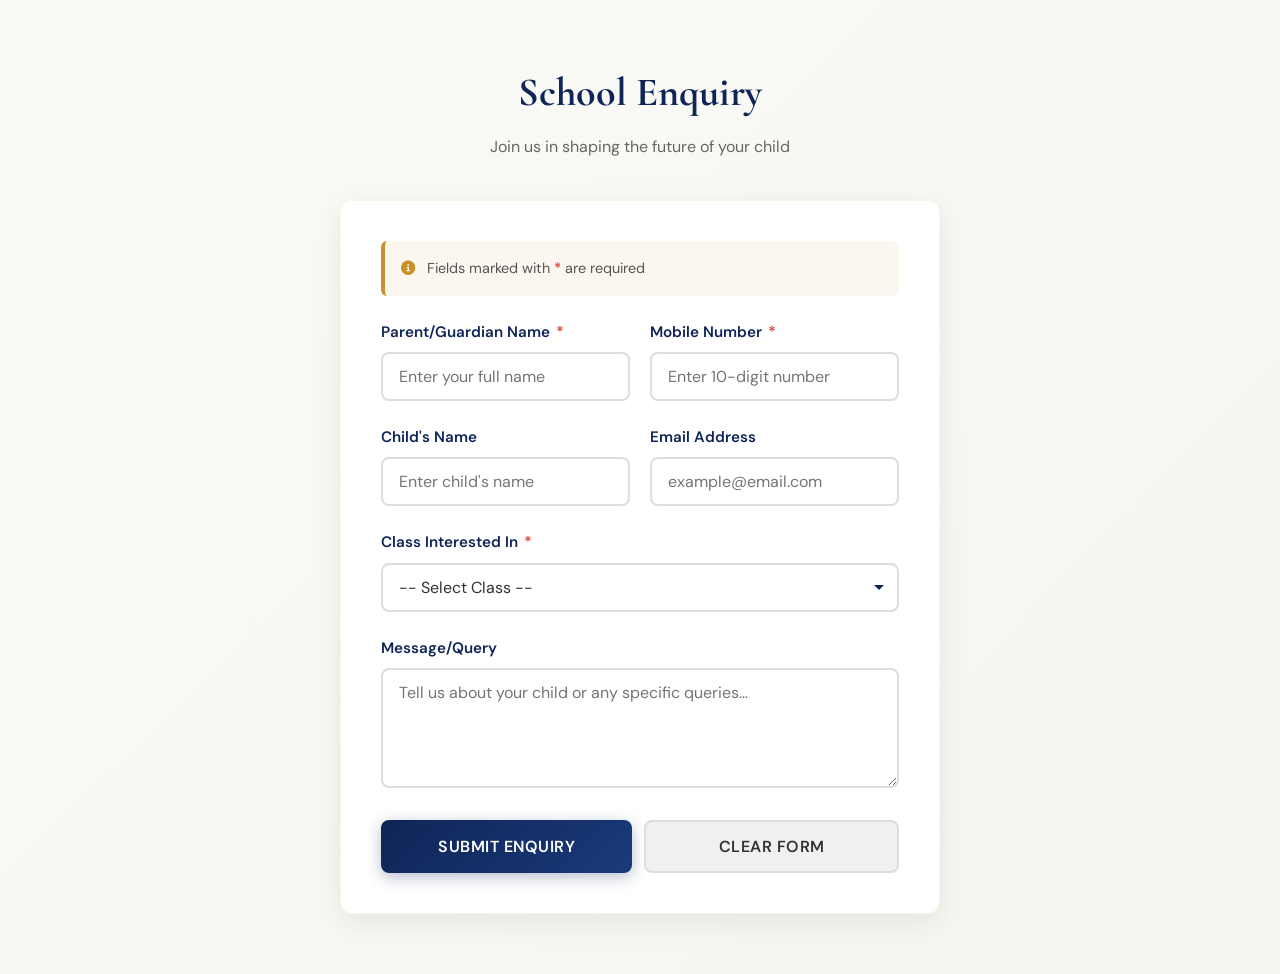
<file: enquiry-form.html>
<!DOCTYPE html>
<html lang="en">
<head>
    <meta charset="UTF-8">
    <meta name="viewport" content="width=device-width, initial-scale=1.0">
    <title>School Enquiry Form</title>
    <link href="https://fonts.googleapis.com/css2?family=Cormorant+Garamond:wght@400;600;700&family=DM+Sans:wght@400;500;700&display=swap" rel="stylesheet">
    <link rel="stylesheet" href="https://cdnjs.cloudflare.com/ajax/libs/font-awesome/6.4.0/css/all.min.css">
    <style>
        * {
            margin: 0;
            padding: 0;
            box-sizing: border-box;
        }

        :root {
            --primary-color: #0f2557;
            --secondary-color: #c8922a;
            --light-bg: #fafaf7;
            --text-color: #333;
            --border-color: #ddd;
            --error-color: #e74c3c;
            --success-color: #27ae60;
            --font-heading: 'Cormorant Garamond', serif;
            --font-body: 'DM Sans', sans-serif;
            --transition: 0.3s cubic-bezier(0.25, 0.46, 0.45, 0.94);
        }

        body {
            font-family: var(--font-body);
            background: linear-gradient(135deg, var(--light-bg) 0%, #f5f5f0 100%);
            color: var(--text-color);
            line-height: 1.6;
            min-height: 100vh;
            padding: 20px;
        }

        .container {
            max-width: 600px;
            margin: 40px auto;
        }

        .form-header {
            text-align: center;
            margin-bottom: 40px;
        }

        .form-header h1 {
            font-family: var(--font-heading);
            font-size: 2.5rem;
            color: var(--primary-color);
            margin-bottom: 10px;
            font-weight: 700;
        }

        .form-header p {
            color: #666;
            font-size: 1rem;
        }

        .form-wrapper {
            background: white;
            border-radius: 12px;
            padding: 40px;
            box-shadow: 0 8px 32px rgba(0, 0, 0, 0.08);
            backdrop-filter: blur(10px);
            border: 1px solid rgba(200, 146, 42, 0.1);
        }

        .form-group {
            margin-bottom: 24px;
            display: flex;
            flex-direction: column;
        }

        label {
            font-family: var(--font-body);
            font-weight: 600;
            color: var(--primary-color);
            margin-bottom: 8px;
            font-size: 0.95rem;
            display: flex;
            align-items: center;
            gap: 6px;
        }

        .required {
            color: var(--error-color);
            font-weight: bold;
        }

        input[type="text"],
        input[type="email"],
        input[type="tel"],
        select,
        textarea {
            font-family: var(--font-body);
            font-size: 1rem;
            padding: 12px 16px;
            border: 2px solid var(--border-color);
            border-radius: 8px;
            background: white;
            color: var(--text-color);
            transition: all var(--transition);
            outline: none;
        }

        input[type="text"]:focus,
        input[type="email"]:focus,
        input[type="tel"]:focus,
        select:focus,
        textarea:focus {
            border-color: var(--secondary-color);
            box-shadow: 0 0 0 4px rgba(200, 146, 42, 0.15);
            background: rgba(200, 146, 42, 0.02);
        }

        textarea {
            resize: vertical;
            min-height: 120px;
            font-family: var(--font-body);
        }

        select {
            cursor: pointer;
            appearance: none;
            background-image: url("data:image/svg+xml,%3Csvg xmlns='http://www.w3.org/2000/svg' width='12' height='12' viewBox='0 0 12 12'%3E%3Cpath fill='%230f2557' d='M6 9L1 4h10z'/%3E%3C/svg%3E");
            background-repeat: no-repeat;
            background-position: right 12px center;
            padding-right: 36px;
        }

        /* Validation states */
        input.valid,
        select.valid,
        textarea.valid {
            border-color: var(--success-color);
            background-color: rgba(39, 174, 96, 0.02);
        }

        input.invalid,
        select.invalid,
        textarea.invalid {
            border-color: var(--error-color);
            background-color: rgba(231, 76, 60, 0.02);
        }

        .field-error {
            color: var(--error-color);
            font-size: 0.85rem;
            margin-top: 6px;
            display: none;
            font-weight: 500;
        }

        .field-error.show {
            display: flex;
            align-items: center;
            gap: 4px;
        }

        .field-error i {
            font-size: 0.75rem;
        }

        .form-row {
            display: grid;
            grid-template-columns: 1fr 1fr;
            gap: 20px;
        }

        @media (max-width: 768px) {
            .form-row {
                grid-template-columns: 1fr;
            }

            .form-wrapper {
                padding: 24px;
            }

            .form-header h1 {
                font-size: 2rem;
            }
        }

        .button-group {
            display: flex;
            gap: 12px;
            margin-top: 32px;
        }

        button[type="submit"],
        button[type="reset"] {
            flex: 1;
            padding: 14px 24px;
            font-family: var(--font-body);
            font-size: 1rem;
            font-weight: 600;
            border: none;
            border-radius: 8px;
            cursor: pointer;
            transition: all var(--transition);
            text-transform: uppercase;
            letter-spacing: 0.5px;
        }

        button[type="submit"] {
            background: linear-gradient(135deg, var(--primary-color) 0%, #1a3a7a 100%);
            color: white;
            box-shadow: 0 4px 15px rgba(15, 37, 87, 0.3);
        }

        button[type="submit"]:hover {
            transform: translateY(-2px);
            box-shadow: 0 6px 20px rgba(15, 37, 87, 0.4);
            background: linear-gradient(135deg, #1a3a7a 0%, var(--primary-color) 100%);
        }

        button[type="submit"]:active {
            transform: translateY(0);
            box-shadow: 0 2px 10px rgba(15, 37, 87, 0.3);
        }

        button[type="reset"] {
            background: #f0f0f0;
            color: var(--text-color);
            border: 2px solid var(--border-color);
        }

        button[type="reset"]:hover {
            background: #e8e8e8;
            border-color: var(--text-color);
        }

        .success-message {
            display: none;
            background: linear-gradient(135deg, rgba(39, 174, 96, 0.1) 0%, rgba(39, 174, 96, 0.05) 100%);
            border: 2px solid var(--success-color);
            border-radius: 12px;
            padding: 24px;
            text-align: center;
            margin-bottom: 24px;
            animation: slideDown 0.5s var(--transition);
        }

        .success-message.show {
            display: block;
        }

        .success-message h2 {
            font-family: var(--font-heading);
            color: var(--success-color);
            margin-bottom: 8px;
            font-size: 1.5rem;
        }

        .success-message p {
            color: #666;
            font-size: 0.95rem;
        }

        .success-icon {
            font-size: 2.5rem;
            color: var(--success-color);
            margin-bottom: 12px;
            animation: scaleIn 0.5s var(--transition);
        }

        @keyframes slideDown {
            from {
                opacity: 0;
                transform: translateY(-20px);
            }
            to {
                opacity: 1;
                transform: translateY(0);
            }
        }

        @keyframes scaleIn {
            from {
                transform: scale(0);
            }
            to {
                transform: scale(1);
            }
        }

        .form-info {
            background: rgba(200, 146, 42, 0.08);
            border-left: 4px solid var(--secondary-color);
            padding: 16px;
            border-radius: 6px;
            margin-bottom: 24px;
            font-size: 0.9rem;
            color: #555;
        }

        .form-info i {
            color: var(--secondary-color);
            margin-right: 8px;
        }

        .loading {
            display: none;
            text-align: center;
            padding: 20px;
        }

        .loading.show {
            display: block;
        }

        .spinner {
            display: inline-block;
            width: 20px;
            height: 20px;
            border: 3px solid rgba(15, 37, 87, 0.2);
            border-top: 3px solid var(--primary-color);
            border-radius: 50%;
            animation: spin 0.8s linear infinite;
        }

        @keyframes spin {
            to { transform: rotate(360deg); }
        }

        .loading-text {
            margin-top: 10px;
            color: var(--primary-color);
            font-weight: 600;
        }
    </style>
</head>
<body>
    <div class="container">
        <div class="form-header">
            <h1>School Enquiry</h1>
            <p>Join us in shaping the future of your child</p>
        </div>

        <div class="form-wrapper">
            <div class="form-info">
                <i class="fas fa-info-circle"></i>
                <span>Fields marked with <span class="required">*</span> are required</span>
            </div>

            <div class="success-message" id="successMessage">
                <div class="success-icon">
                    <i class="fas fa-check-circle"></i>
                </div>
                <h2>Thank You!</h2>
                <p>Your enquiry has been submitted successfully. We'll get back to you soon.</p>
            </div>

            <div class="loading" id="loadingSpinner">
                <div class="spinner"></div>
                <div class="loading-text">Submitting...</div>
            </div>

            <form id="enquiryForm" class="enquiry-form">
                <div class="form-row">
                    <div class="form-group">
                        <label for="parentName">
                            Parent/Guardian Name <span class="required">*</span>
                        </label>
                        <input 
                            type="text" 
                            id="parentName" 
                            name="parentName" 
                            placeholder="Enter your full name"
                            required
                        >
                        <div class="field-error" id="parentNameError">
                            <i class="fas fa-exclamation-circle"></i>
                            <span id="parentNameErrorMsg"></span>
                        </div>
                    </div>

                    <div class="form-group">
                        <label for="mobileNumber">
                            Mobile Number <span class="required">*</span>
                        </label>
                        <input 
                            type="tel" 
                            id="mobileNumber" 
                            name="mobileNumber" 
                            placeholder="Enter 10-digit number"
                            required
                        >
                        <div class="field-error" id="mobileNumberError">
                            <i class="fas fa-exclamation-circle"></i>
                            <span id="mobileNumberErrorMsg"></span>
                        </div>
                    </div>
                </div>

                <div class="form-row">
                    <div class="form-group">
                        <label for="childName">Child's Name</label>
                        <input 
                            type="text" 
                            id="childName" 
                            name="childName" 
                            placeholder="Enter child's name"
                        >
                    </div>

                    <div class="form-group">
                        <label for="email">Email Address</label>
                        <input 
                            type="email" 
                            id="email" 
                            name="email" 
                            placeholder="example@email.com"
                        >
                        <div class="field-error" id="emailError">
                            <i class="fas fa-exclamation-circle"></i>
                            <span id="emailErrorMsg"></span>
                        </div>
                    </div>
                </div>

                <div class="form-group">
                    <label for="classInterested">
                        Class Interested In <span class="required">*</span>
                    </label>
                    <select id="classInterested" name="classInterested" required>
                        <option value="">-- Select Class --</option>
                        <option value="Pre-Nursery">Pre-Nursery</option>
                        <option value="Nursery">Nursery</option>
                        <option value="KG">KG</option>
                        <option value="Class I">Class I</option>
                        <option value="Class II">Class II</option>
                        <option value="Class III">Class III</option>
                        <option value="Class IV">Class IV</option>
                        <option value="Class V">Class V</option>
                        <option value="Class VI">Class VI</option>
                        <option value="Class VII">Class VII</option>
                        <option value="Class VIII">Class VIII</option>
                        <option value="Class IX">Class IX</option>
                        <option value="Class X">Class X</option>
                    </select>
                    <div class="field-error" id="classInterestedError">
                        <i class="fas fa-exclamation-circle"></i>
                        <span id="classInterestedErrorMsg"></span>
                    </div>
                </div>

                <div class="form-group">
                    <label for="message">Message/Query</label>
                    <textarea 
                        id="message" 
                        name="message" 
                        placeholder="Tell us about your child or any specific queries..."
                    ></textarea>
                </div>

                <div class="button-group">
                    <button type="submit">Submit Enquiry</button>
                    <button type="reset">Clear Form</button>
                </div>
            </form>
        </div>
    </div>

    <script>
        class EnquiryForm {
            constructor() {
                this.form = document.getElementById('enquiryForm');
                this.successMessage = document.getElementById('successMessage');
                this.loadingSpinner = document.getElementById('loadingSpinner');
                
                this.fields = {
                    parentName: document.getElementById('parentName'),
                    mobileNumber: document.getElementById('mobileNumber'),
                    childName: document.getElementById('childName'),
                    email: document.getElementById('email'),
                    classInterested: document.getElementById('classInterested'),
                    message: document.getElementById('message')
                };

                this.init();
            }

            init() {
                this.form.addEventListener('submit', (e) => this.handleSubmit(e));
                
                // Real-time validation on blur
                Object.values(this.fields).forEach(field => {
                    field.addEventListener('blur', () => this.validateField(field));
                });

                // Remove validation styling on focus
                Object.values(this.fields).forEach(field => {
                    field.addEventListener('focus', () => {
                        field.classList.remove('valid', 'invalid');
                        const errorEl = document.getElementById(`${field.id}Error`);
                        if (errorEl) errorEl.classList.remove('show');
                    });
                });
            }

            async handleSubmit(e) {
                e.preventDefault();

                // Validate all fields
                if (!this.validateAllFields()) {
                    return;
                }

                // Show loading state
                this.loadingSpinner.classList.add('show');
                this.form.style.display = 'none';
                this.successMessage.classList.remove('show');

                try {
                    // Submit to Formspree
                    const formData = new FormData(this.form);
                    
                    const response = await fetch('https://formspree.io/f/YOUR_FORM_ID', {
                        method: 'POST',
                        body: formData,
                        headers: {
                            'Accept': 'application/json'
                        }
                    });

                    if (response.ok) {
                        // Show success message
                        this.loadingSpinner.classList.remove('show');
                        this.successMessage.classList.add('show');
                        
                        // Reset form
                        this.form.reset();
                        
                        // Scroll to success message
                        this.successMessage.scrollIntoView({ behavior: 'smooth', block: 'center' });

                        // Reset after 5 seconds
                        setTimeout(() => {
                            this.successMessage.classList.remove('show');
                            this.form.style.display = 'block';
                        }, 5000);
                    } else {
                        throw new Error('Form submission failed');
                    }
                } catch (error) {
                    console.error('Error:', error);
                    this.loadingSpinner.classList.remove('show');
                    this.form.style.display = 'block';
                    alert('Error submitting form. Please try again later.');
                }
            }
            
            validateAllFields() {
                let isValid = true;

                // Validate required fields
                const requiredFields = ['parentName', 'mobileNumber', 'classInterested'];
                
                requiredFields.forEach(fieldName => {
                    const field = this.fields[fieldName];
                    if (!this.validateField(field)) {
                        isValid = false;
                    }
                });

                // Validate email if provided
                if (this.fields.email.value) {
                    if (!this.isValidEmail(this.fields.email.value)) {
                        this.showFieldError(this.fields.email, 'Please enter a valid email address');
                        isValid = false;
                    }
                }

                return isValid;
            }

            validateField(field) {
                const fieldName = field.id;
                let isValid = true;
                let errorMsg = '';

                if (fieldName === 'parentName') {
                    if (!field.value.trim()) {
                        errorMsg = 'Parent name is required';
                        isValid = false;
                    } else if (field.value.trim().length < 3) {
                        errorMsg = 'Name must be at least 3 characters';
                        isValid = false;
                    }
                }

                if (fieldName === 'mobileNumber') {
                    if (!field.value.trim()) {
                        errorMsg = 'Mobile number is required';
                        isValid = false;
                    } else if (!this.isValidPhone(field.value)) {
                        errorMsg = 'Please enter a valid 10-digit number';
                        isValid = false;
                    }
                }

                if (fieldName === 'classInterested') {
                    if (!field.value) {
                        errorMsg = 'Please select a class';
                        isValid = false;
                    }
                }

                if (fieldName === 'email' && field.value) {
                    if (!this.isValidEmail(field.value)) {
                        errorMsg = 'Please enter a valid email';
                        isValid = false;
                    }
                }

                // Update UI
                if (isValid && field.value.trim()) {
                    this.showFieldValid(field);
                } else if (!isValid && field.value.trim()) {
                    this.showFieldError(field, errorMsg);
                } else if (!field.value.trim() && (fieldName === 'parentName' || fieldName === 'mobileNumber' || fieldName === 'classInterested')) {
                    this.showFieldError(field, errorMsg);
                } else {
                    field.classList.remove('valid', 'invalid');
                    const errorEl = document.getElementById(`${fieldName}Error`);
                    if (errorEl) errorEl.classList.remove('show');
                }

                return isValid;
            }

            isValidPhone(phone) {
                const phoneRegex = /^[0-9+\s\-()]{10,}$/;
                return phoneRegex.test(phone.replace(/\s/g, ''));
            }

            isValidEmail(email) {
                const emailRegex = /^[^\s@]+@[^\s@]+\.[^\s@]+$/;
                return emailRegex.test(email);
            }

            showFieldValid(field) {
                field.classList.remove('invalid');
                field.classList.add('valid');
                const errorEl = document.getElementById(`${field.id}Error`);
                if (errorEl) errorEl.classList.remove('show');
            }

            showFieldError(field, message) {
                field.classList.remove('valid');
                field.classList.add('invalid');
                const errorEl = document.getElementById(`${field.id}Error`);
                const errorMsg = document.getElementById(`${field.id}ErrorMsg`);
                if (errorEl && errorMsg) {
                    errorMsg.textContent = message;
                    errorEl.classList.add('show');
                }
            }
        }

        // Initialize form when DOM is ready
        if (document.readyState === 'loading') {
            document.addEventListener('DOMContentLoaded', () => {
                new EnquiryForm();
            });
        } else {
            new EnquiryForm();
        }
    </script>
</body>
</html>
</file>
